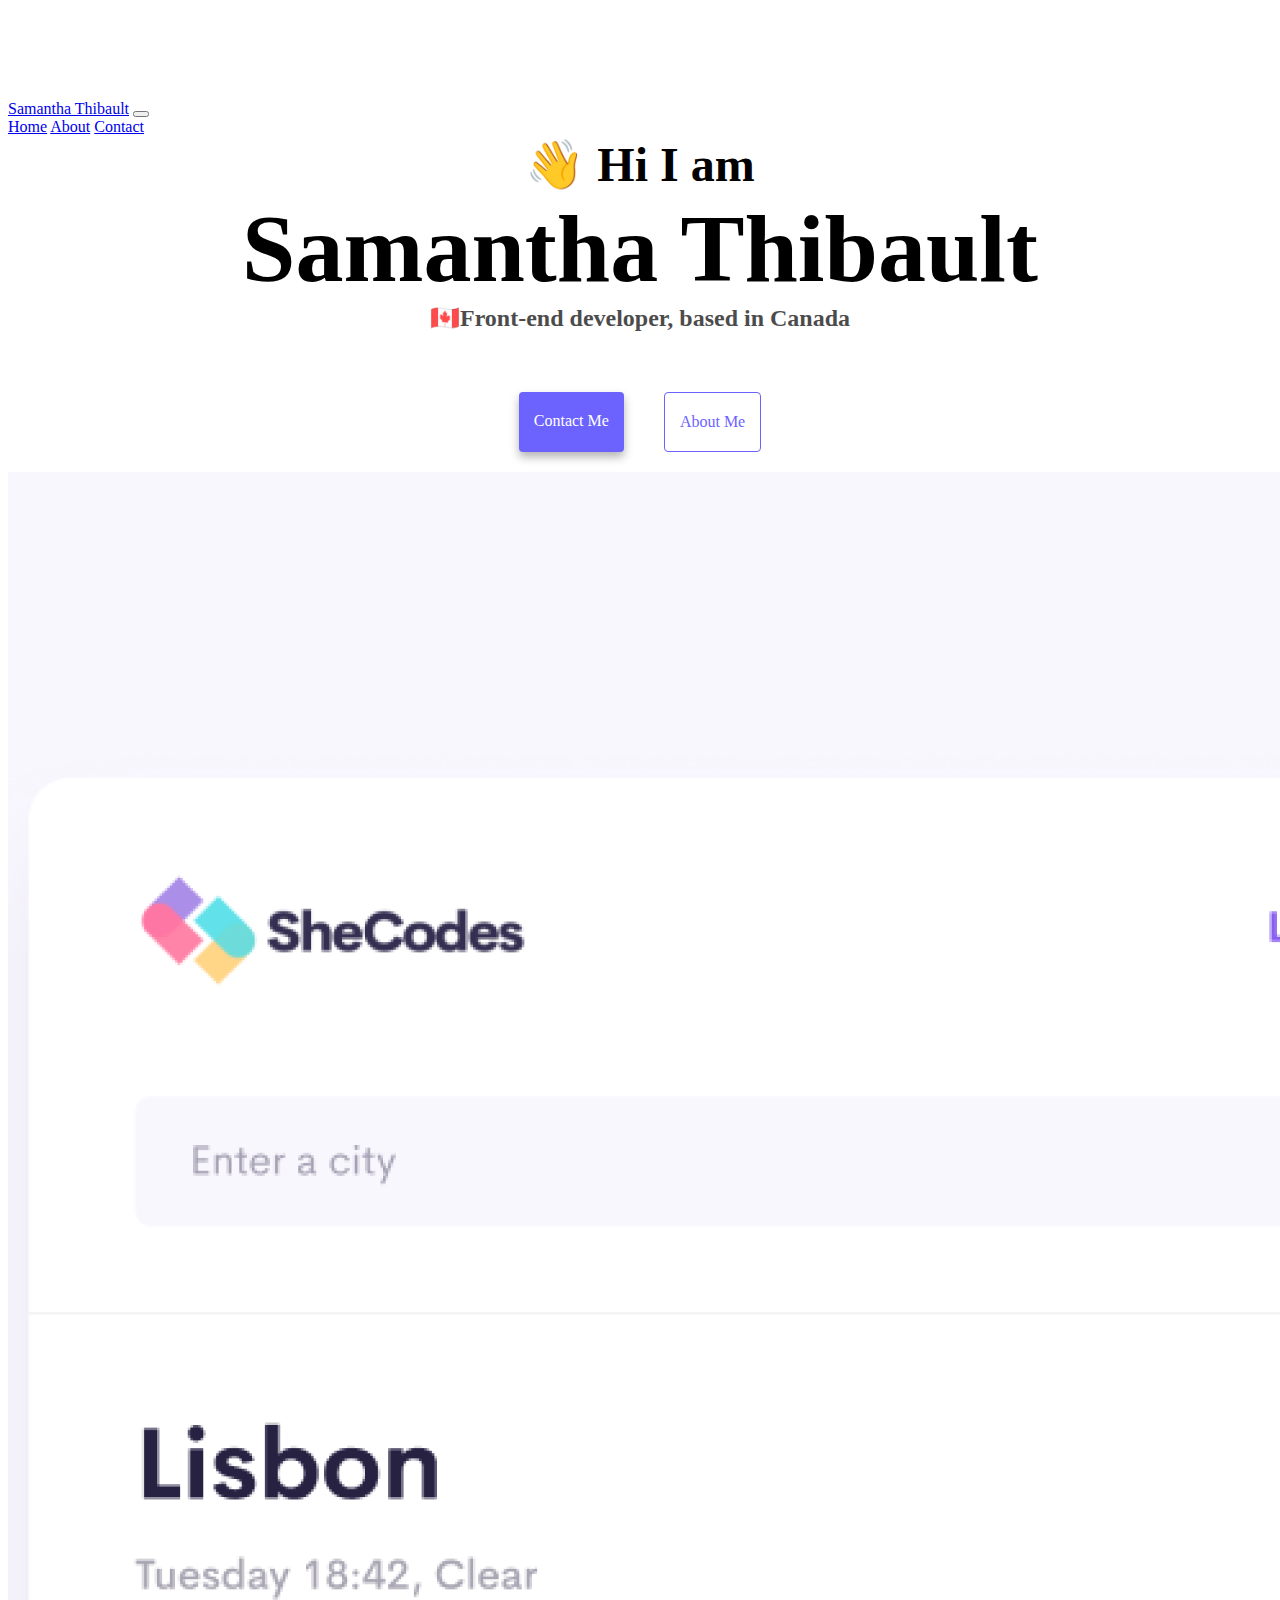
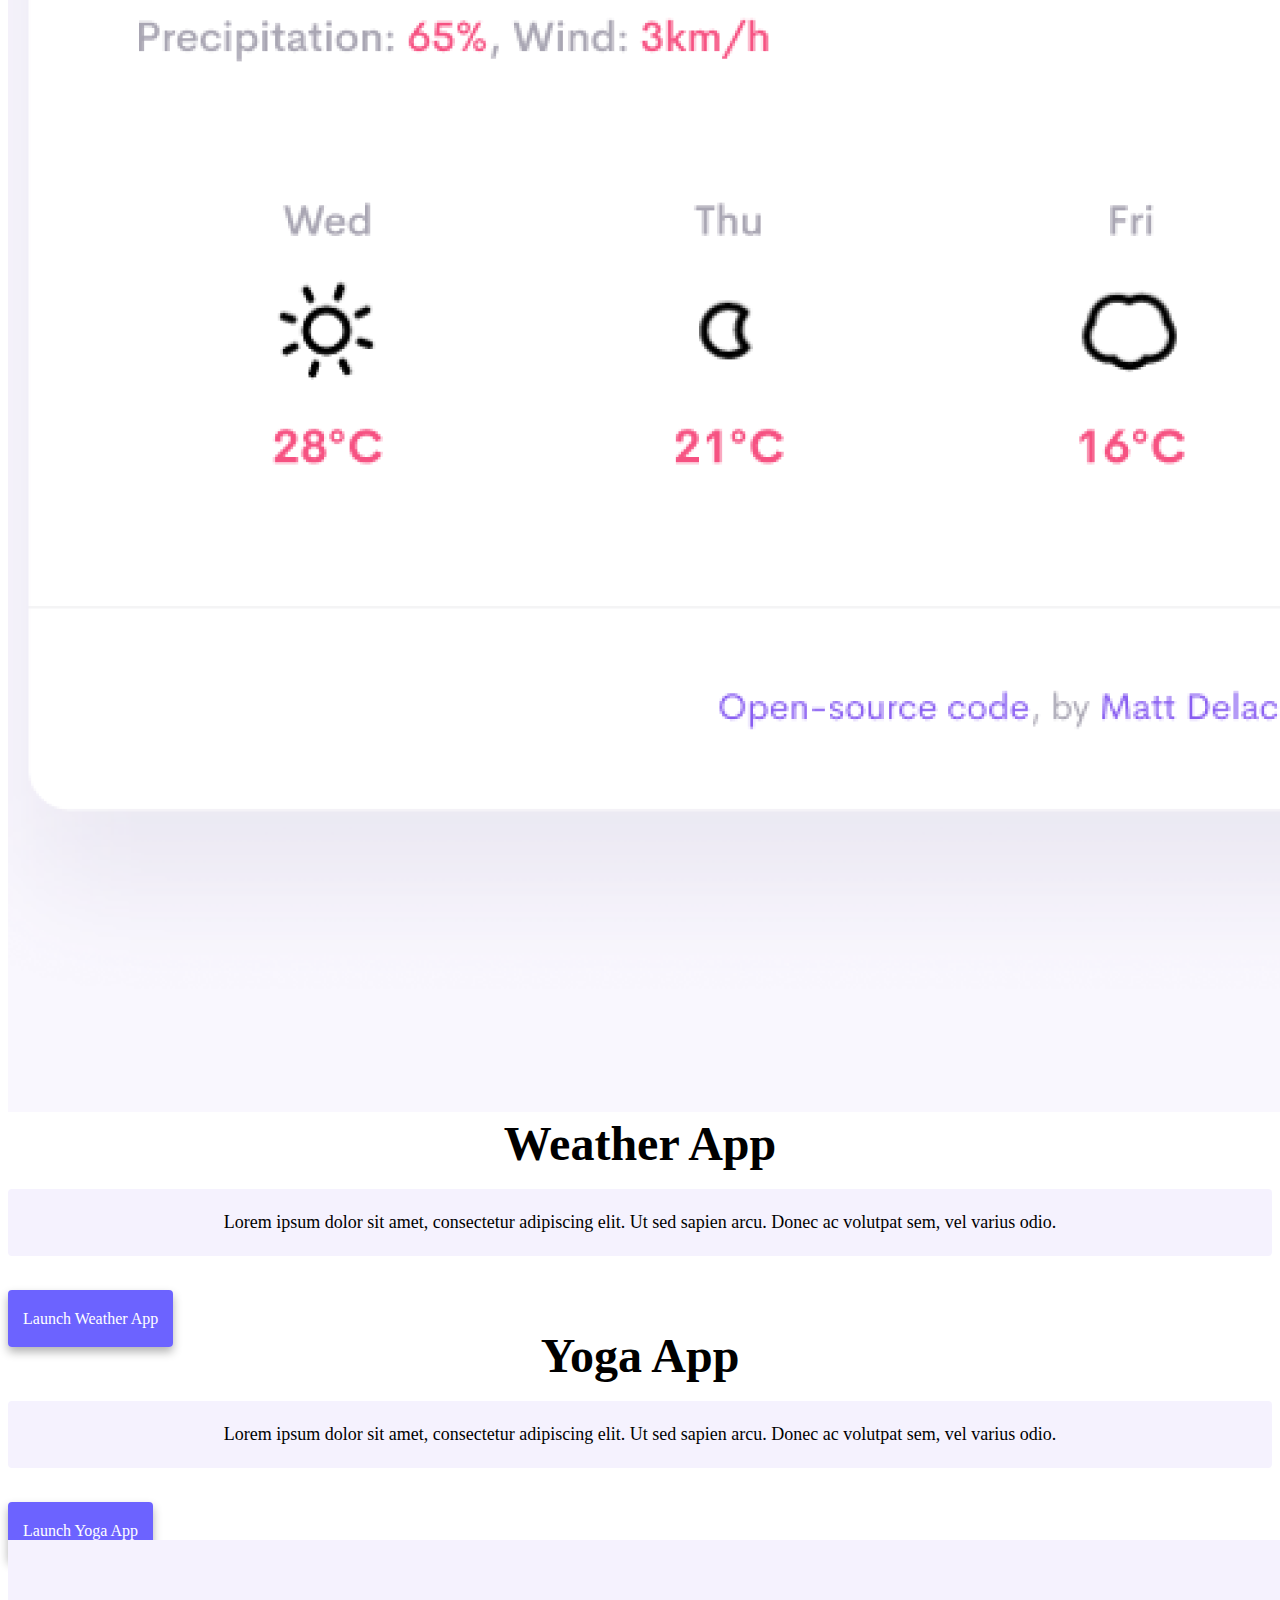
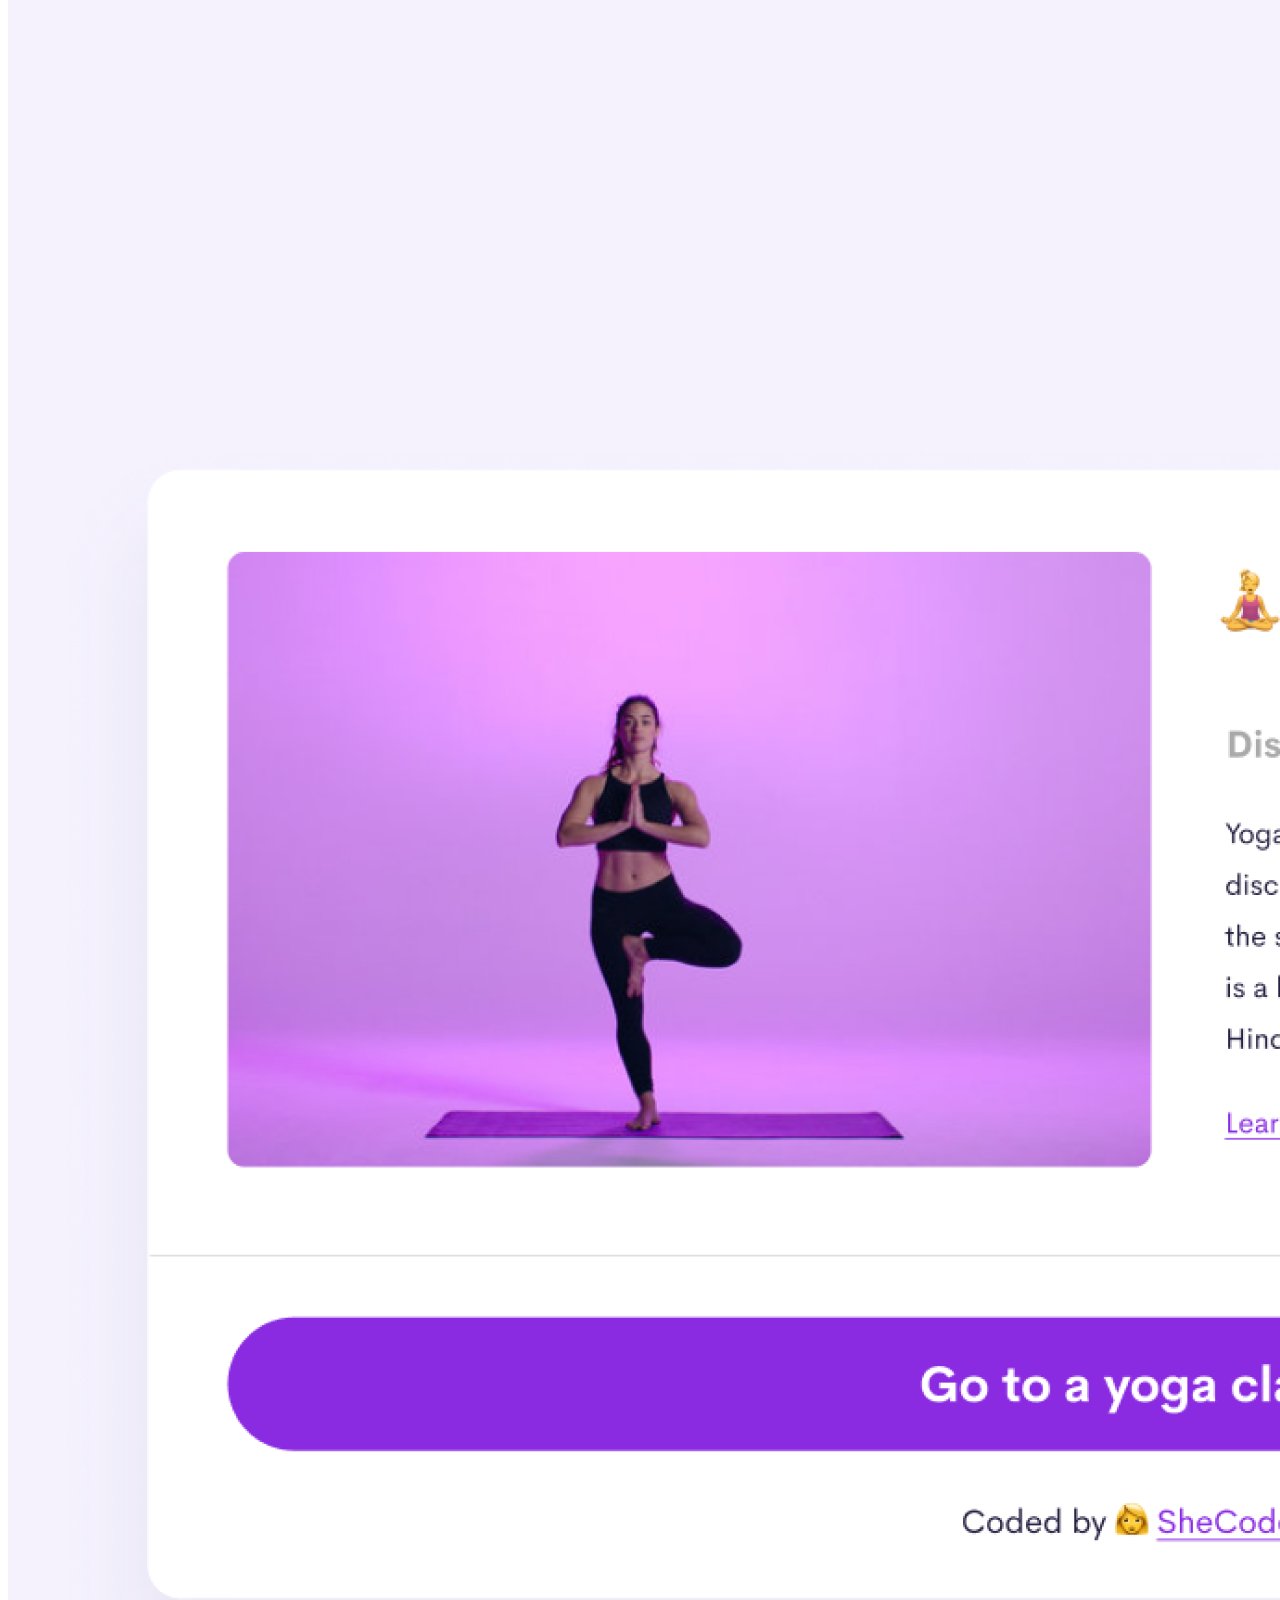
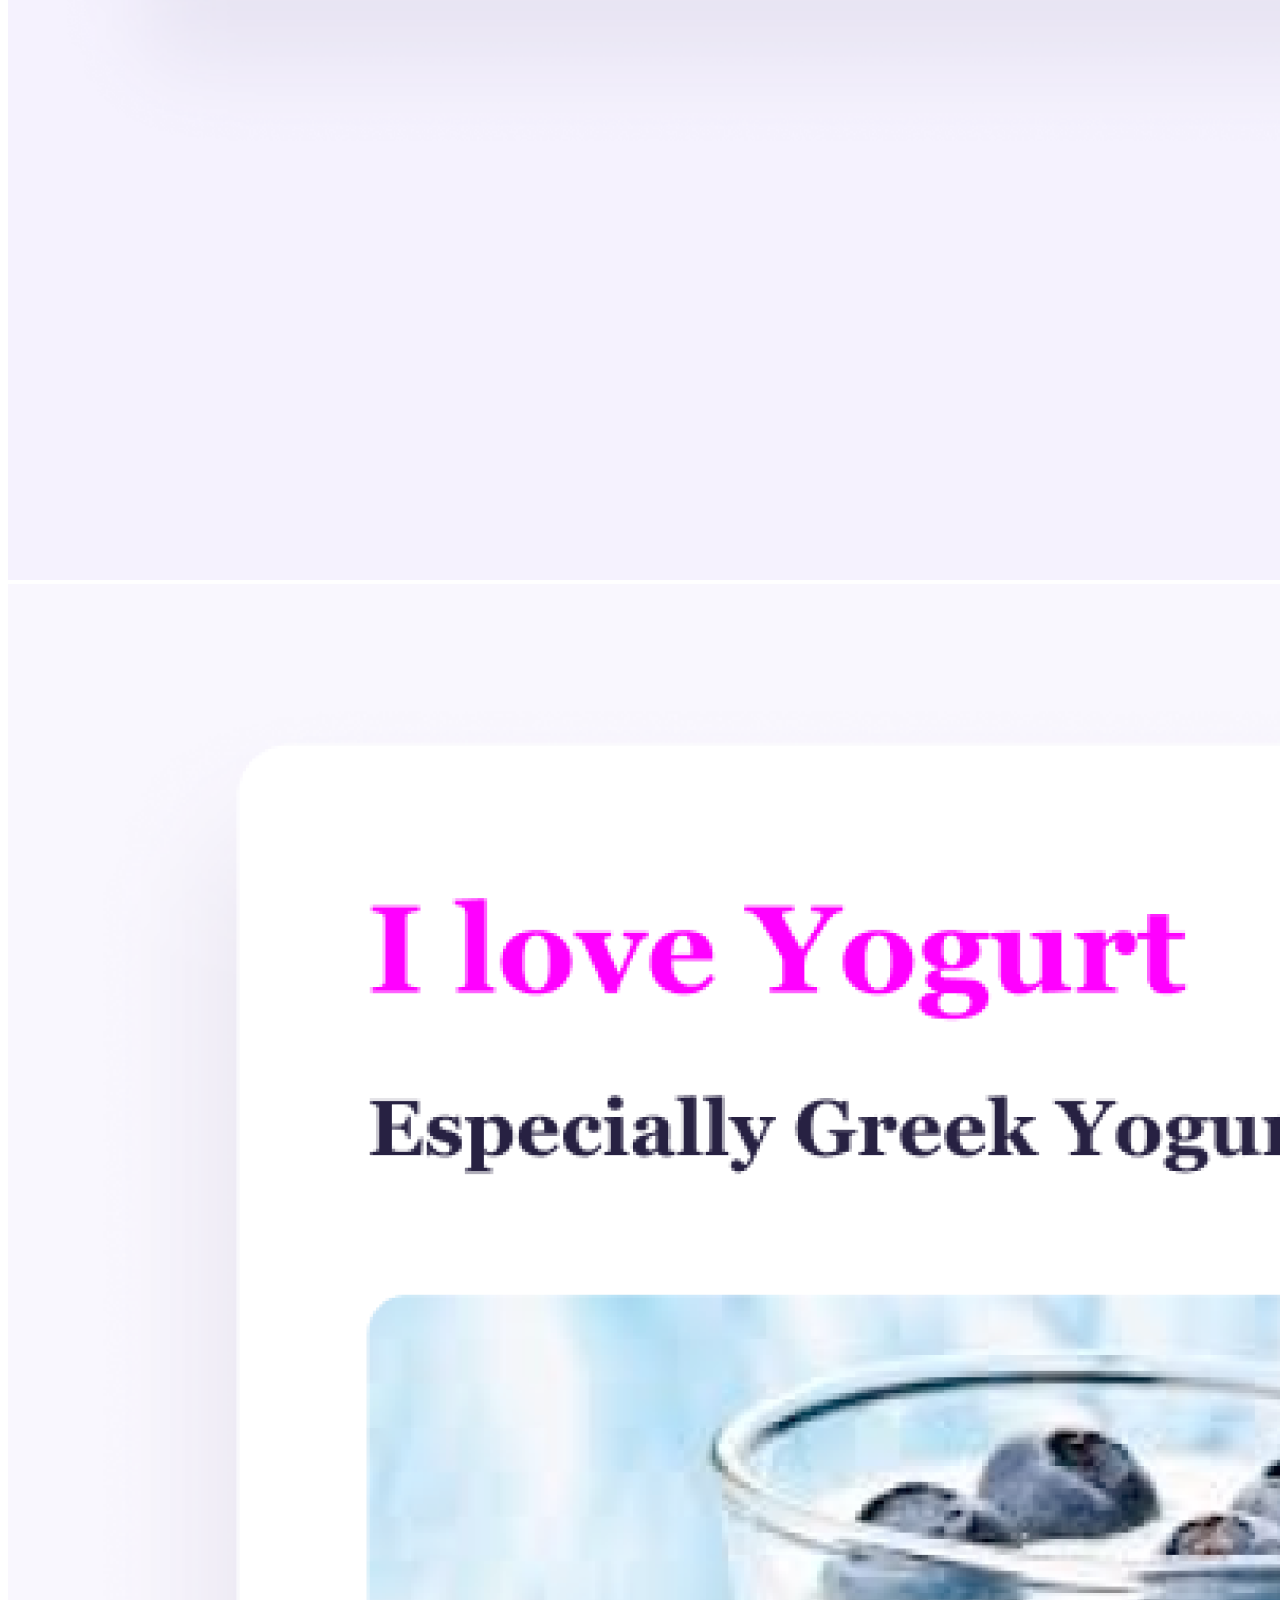
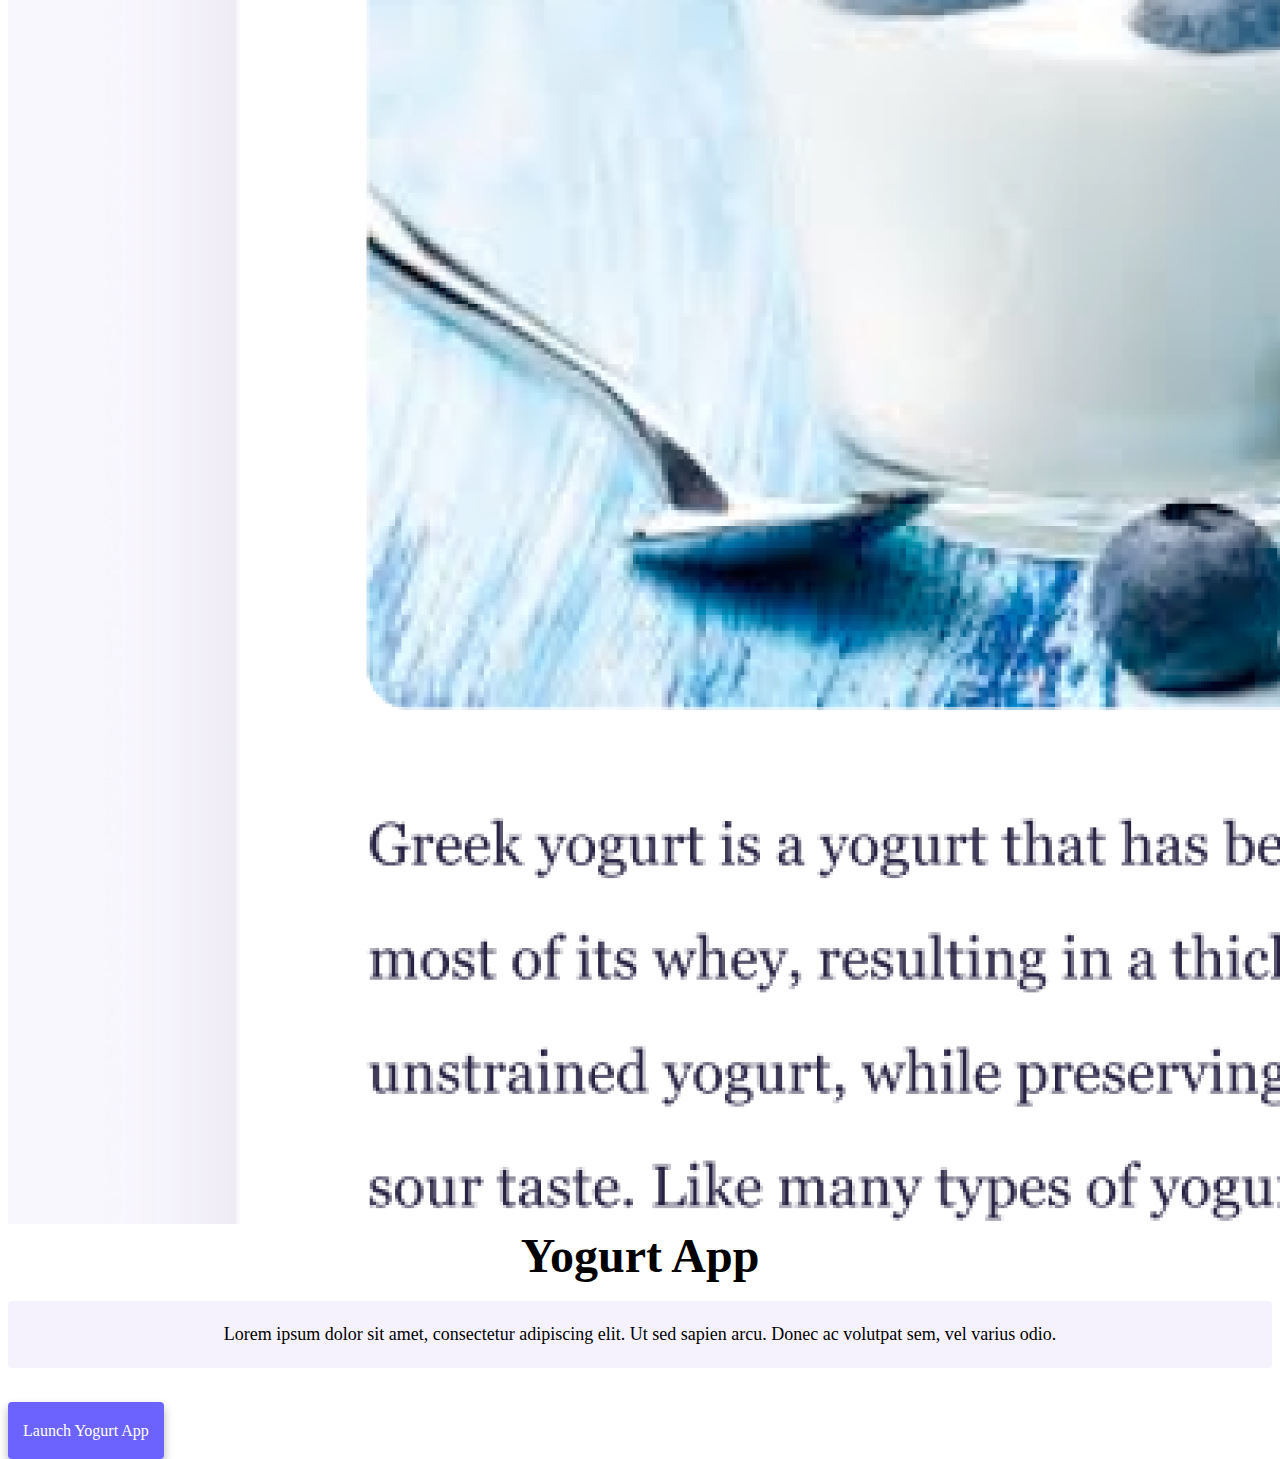
<file: index.html>
<!DOCTYPE html>
<html lang="en">
  <head>
    <meta charset="UTF-8" />
    <meta http-equiv="X-UA-Compatible" content="IE=edge" />
    <meta name="viewport" content="width=device-width" />
    <meta
      name="description"
      content="Professional portfolio for a junior front-end developer living in Calgary, Alberta, Canada"
    />
    <link
      href="https://cdn.jsdelivr.net/npm/bootstrap@5.0.2/dist/css/bootstrap.min.css"
      rel="stylesheet"
      integrity="sha384-EVSTQN3/azprG1Anm3QDgpJLIm9Nao0Yz1ztcQTwFspd3yD65VohhpuuCOmLASjC"
      crossorigin="anonymous"
    />
    <title>Homepage | Samantha Thibault</title>
    <link rel="stylesheet" href="/src/style.css" />
  </head>
  <body>
    <nav
      class="navbar navbar-expand-lg bg-light fixed-top navbar-light text-dark"
    >
      <div class="container-fluid">
        <a class="navbar-brand" href="#">Samantha Thibault</a>
        <button
          class="navbar-toggler"
          type="button"
          data-bs-toggle="collapse"
          data-bs-target="#navbarNavAltMarkup"
          aria-controls="navbarNavAltMarkup"
          aria-expanded="false"
          aria-label="Toggle navigation"
        >
          <span class="navbar-toggler-icon"></span>
        </button>
        <div class="collapse navbar-collapse" id="navbarNavAltMarkup">
          <div class="navbar-nav">
            <a class="nav-link active" aria-current="page" href="#">Home</a>
            <a class="nav-link" href="/pages/about.html">About</a>
            <a class="nav-link" href="/pages/about.html#contact">Contact</a>
          </div>
        </div>
      </div>
    </nav>
    <h2>👋 Hi I am</h2>
    <h1>Samantha Thibault</h1>
    <h3>🇨🇦Front-end developer, based in Canada</h3>
    <div class="navigation-links">
      <a
        href="/pages/about.html#contact"
        class="contact-link"
        title="Contact me"
        >Contact me</a
      >
      <a href="/pages/about.html" class="about-link" title="About me"
        >About me</a
      >
    </div>
    <div class="container">
      <div class="row">
        <div class="col-6 mt-5">
          <img
            src="/images/weather.png"
            alt="Weather application"
            class="img-fluid rounded shadow"
            title="preview of weather application"
          />
        </div>
        <div class="col-6 mt-5">
          <h2 class="text-start mx-3">Weather App</h2>
          <p class="bg-white text-start">
            Lorem ipsum dolor sit amet, consectetur adipiscing elit. Ut sed
            sapien arcu. Donec ac volutpat sem, vel varius odio.
          </p>
         <br class="desktop-break">
           <br class="desktop-break">

          <div>
            <a
              href="#"
                role="button"
                class="btn primary-link mx-3"
              title="click to launch weather application"
              >Launch Weather App</a
            >
          </div>
        </div>
        <div class="row">
          <div class="col-6 mt-5">
            <h2 class="text-start mx-3">Yoga App</h2>
            <p class="bg-white text-start">
              Lorem ipsum dolor sit amet, consectetur adipiscing elit. Ut sed
              sapien arcu. Donec ac volutpat sem, vel varius odio.
            </p>
             <br class="desktop-break">
           <br class="desktop-break">
            <div>
              <a
                href="#"
                role="button"
                class="btn primary-link mx-3"
                title="launch yoga application"
                >Launch Yoga App</a
              >
             
            </div>
          </div>
          <div class="col-6 mt-5">
            <img
              src="/images/yoga.png"
              alt="Yoga website"
              class="img-fluid rounded shadow"
              title="preview of yoga website"
            />
          </div>
        </div>
        <div class="row">
          <div class="col-6 mt-5">
            <img
              src="/images/yogurt.png"
              alt="Yogurt website"
              class="img-fluid rounded shadow"
              title="preview of yogurt website"
            />
          </div>
          <div class="col-6 mt-5">
            <h2 class="text-start mx-3">Yogurt App</h2>
            <p class="bg-white text-start">
              Lorem ipsum dolor sit amet, consectetur adipiscing elit. Ut sed
              sapien arcu. Donec ac volutpat sem, vel varius odio.</p> 
           <br class="desktop-break">
           <br class="desktop-break">
            <div>
              <a
                href="#"
                role="button"
                class="btn primary-link mx-3"
                title="launch yogurt application"
                >Launch Yogurt App</a
              >
            </div>
          </div>
        </div>
      </div>
    </div>
    <script
      src="https://cdn.jsdelivr.net/npm/bootstrap@5.2.2/dist/js/bootstrap.bundle.min.js"
      integrity="sha384-OERcA2EqjJCMA+/3y+gxIOqMEjwtxJY7qPCqsdltbNJuaOe923+mo//f6V8Qbsw3"
      crossorigin="anonymous"
    ></script>
  </body>
</html>
</file>
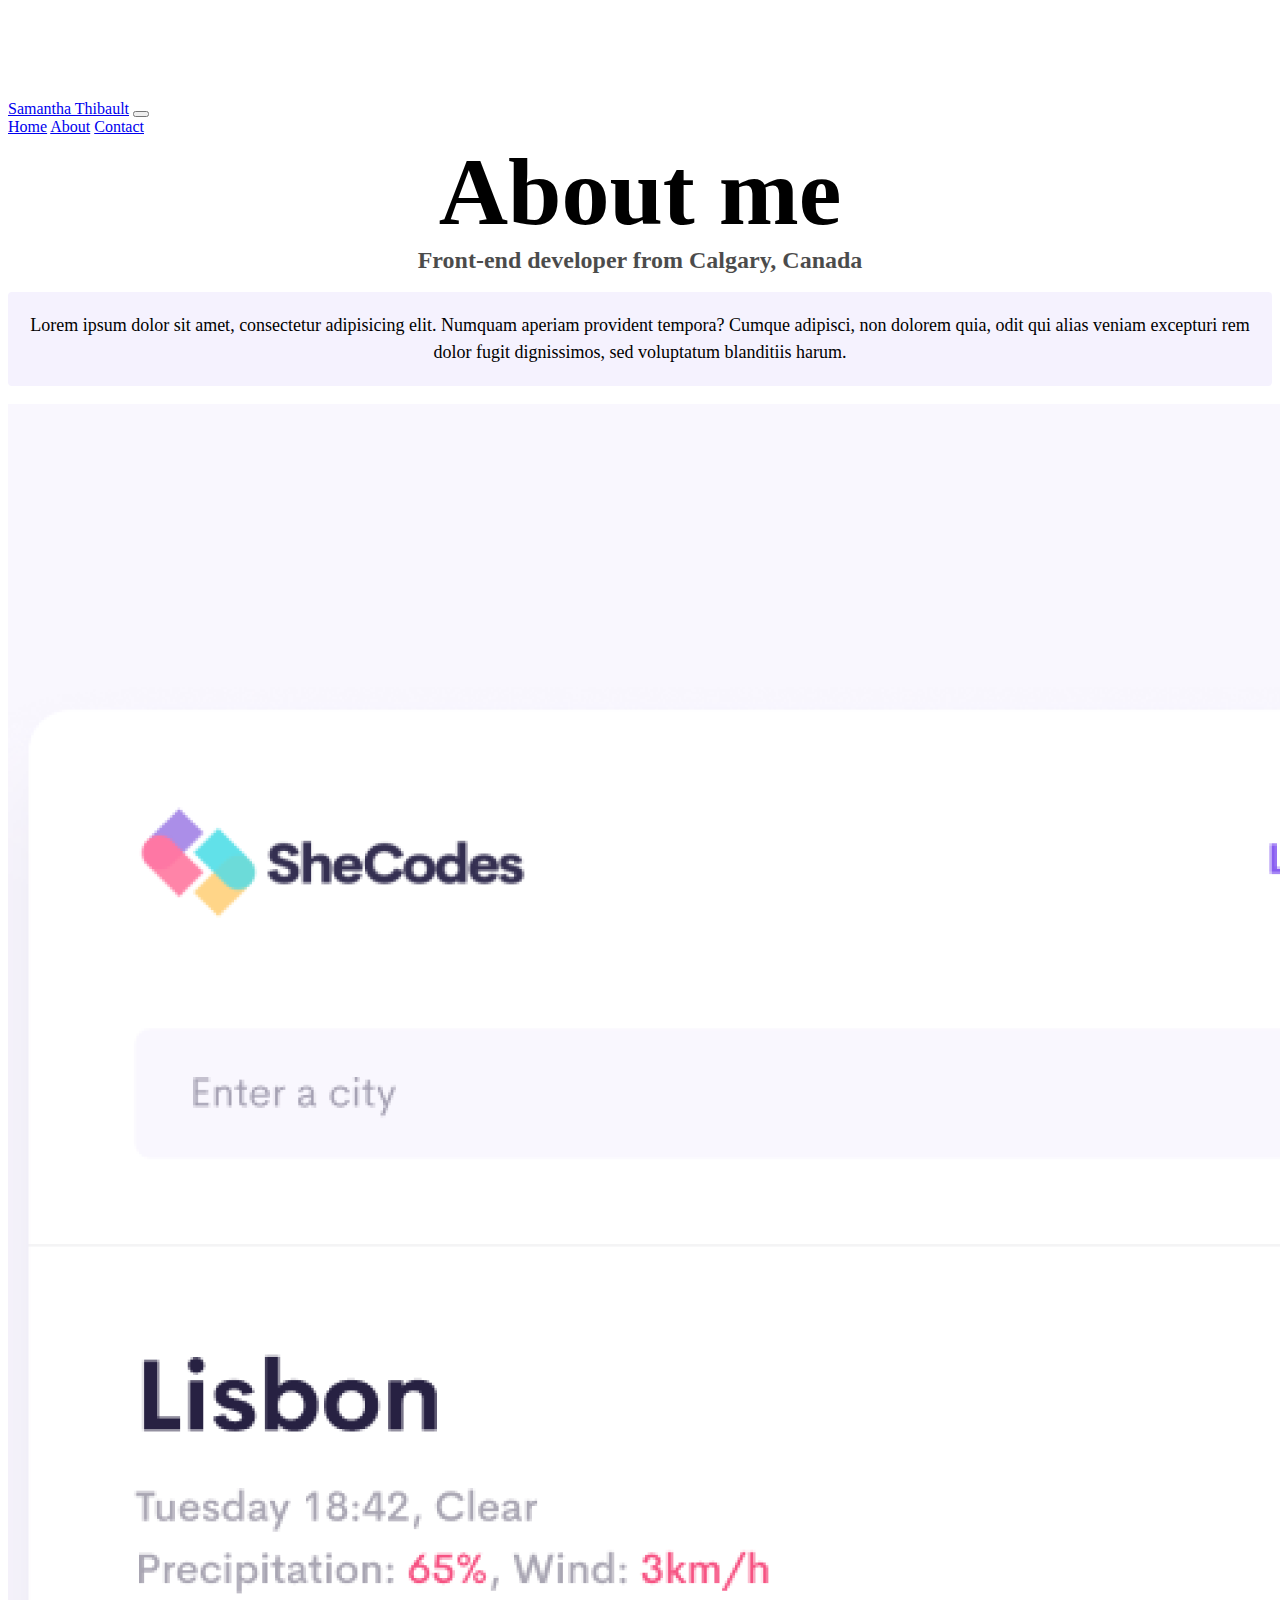
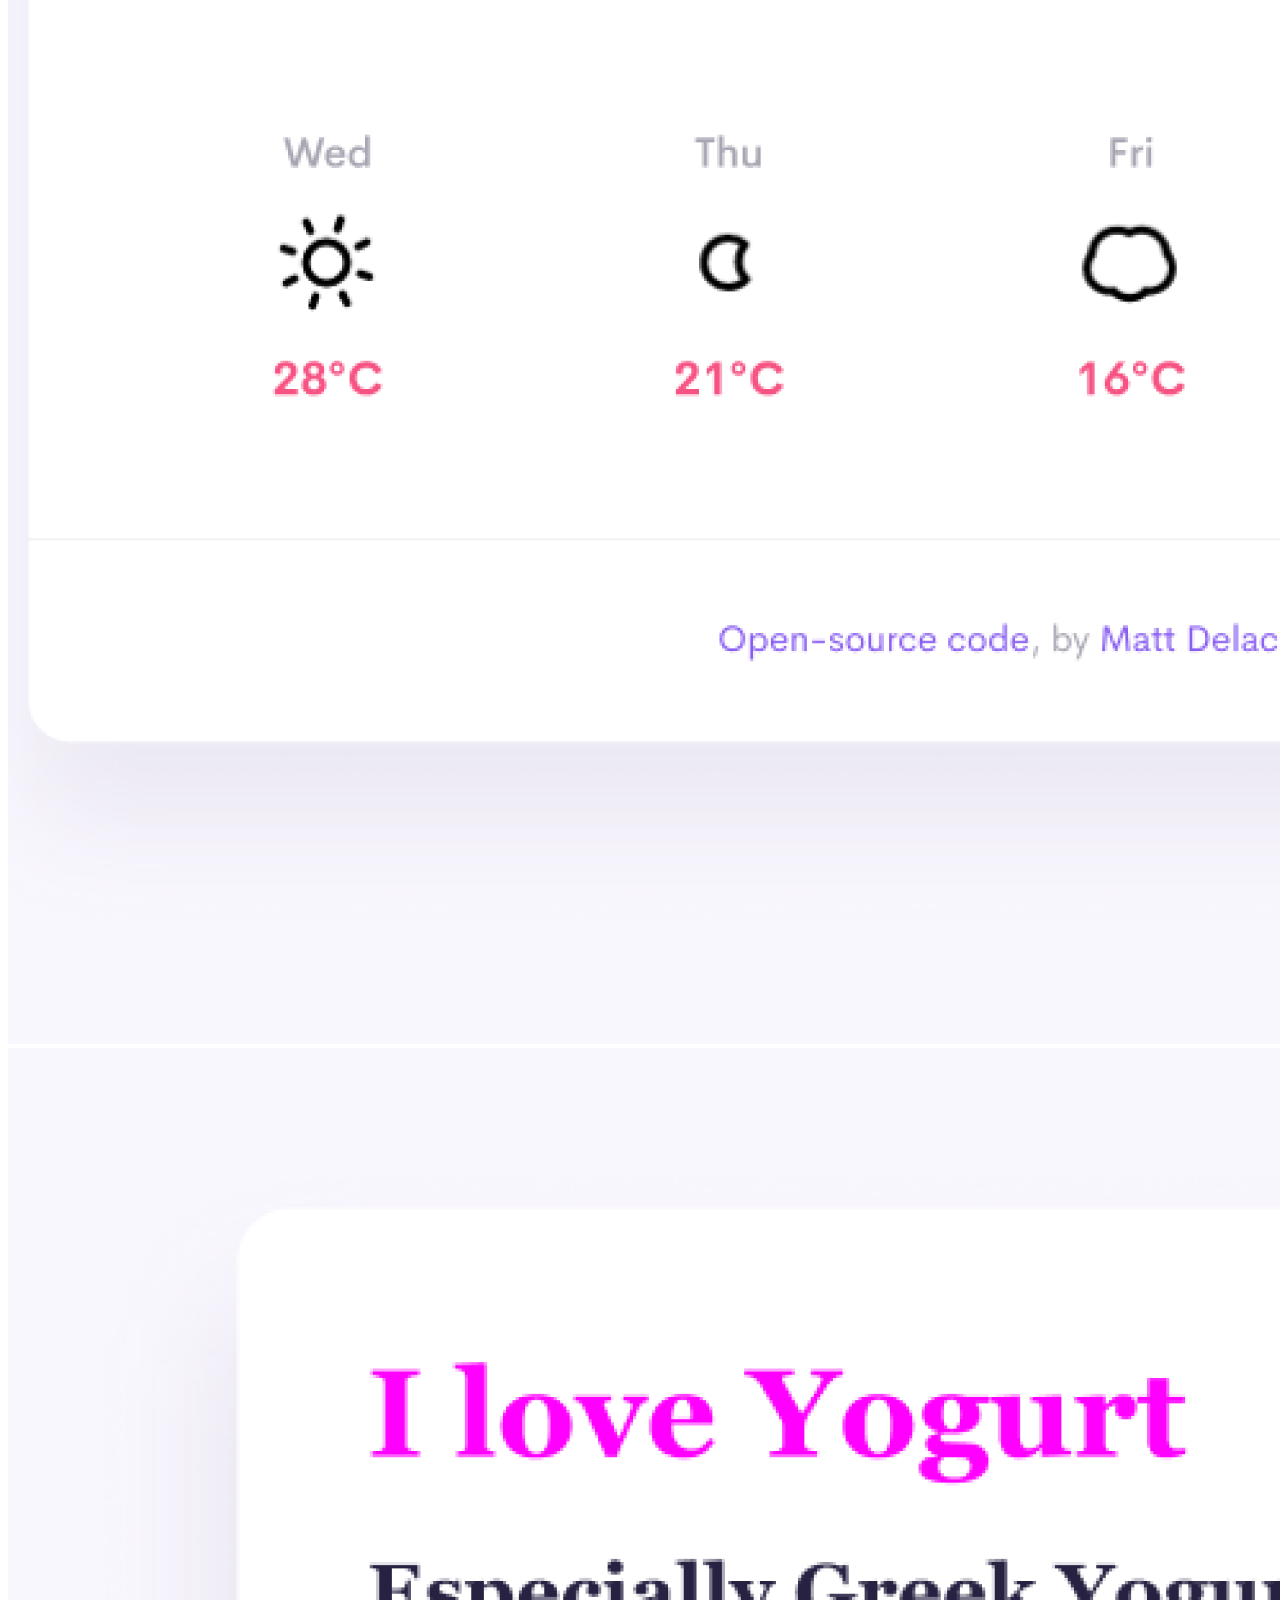
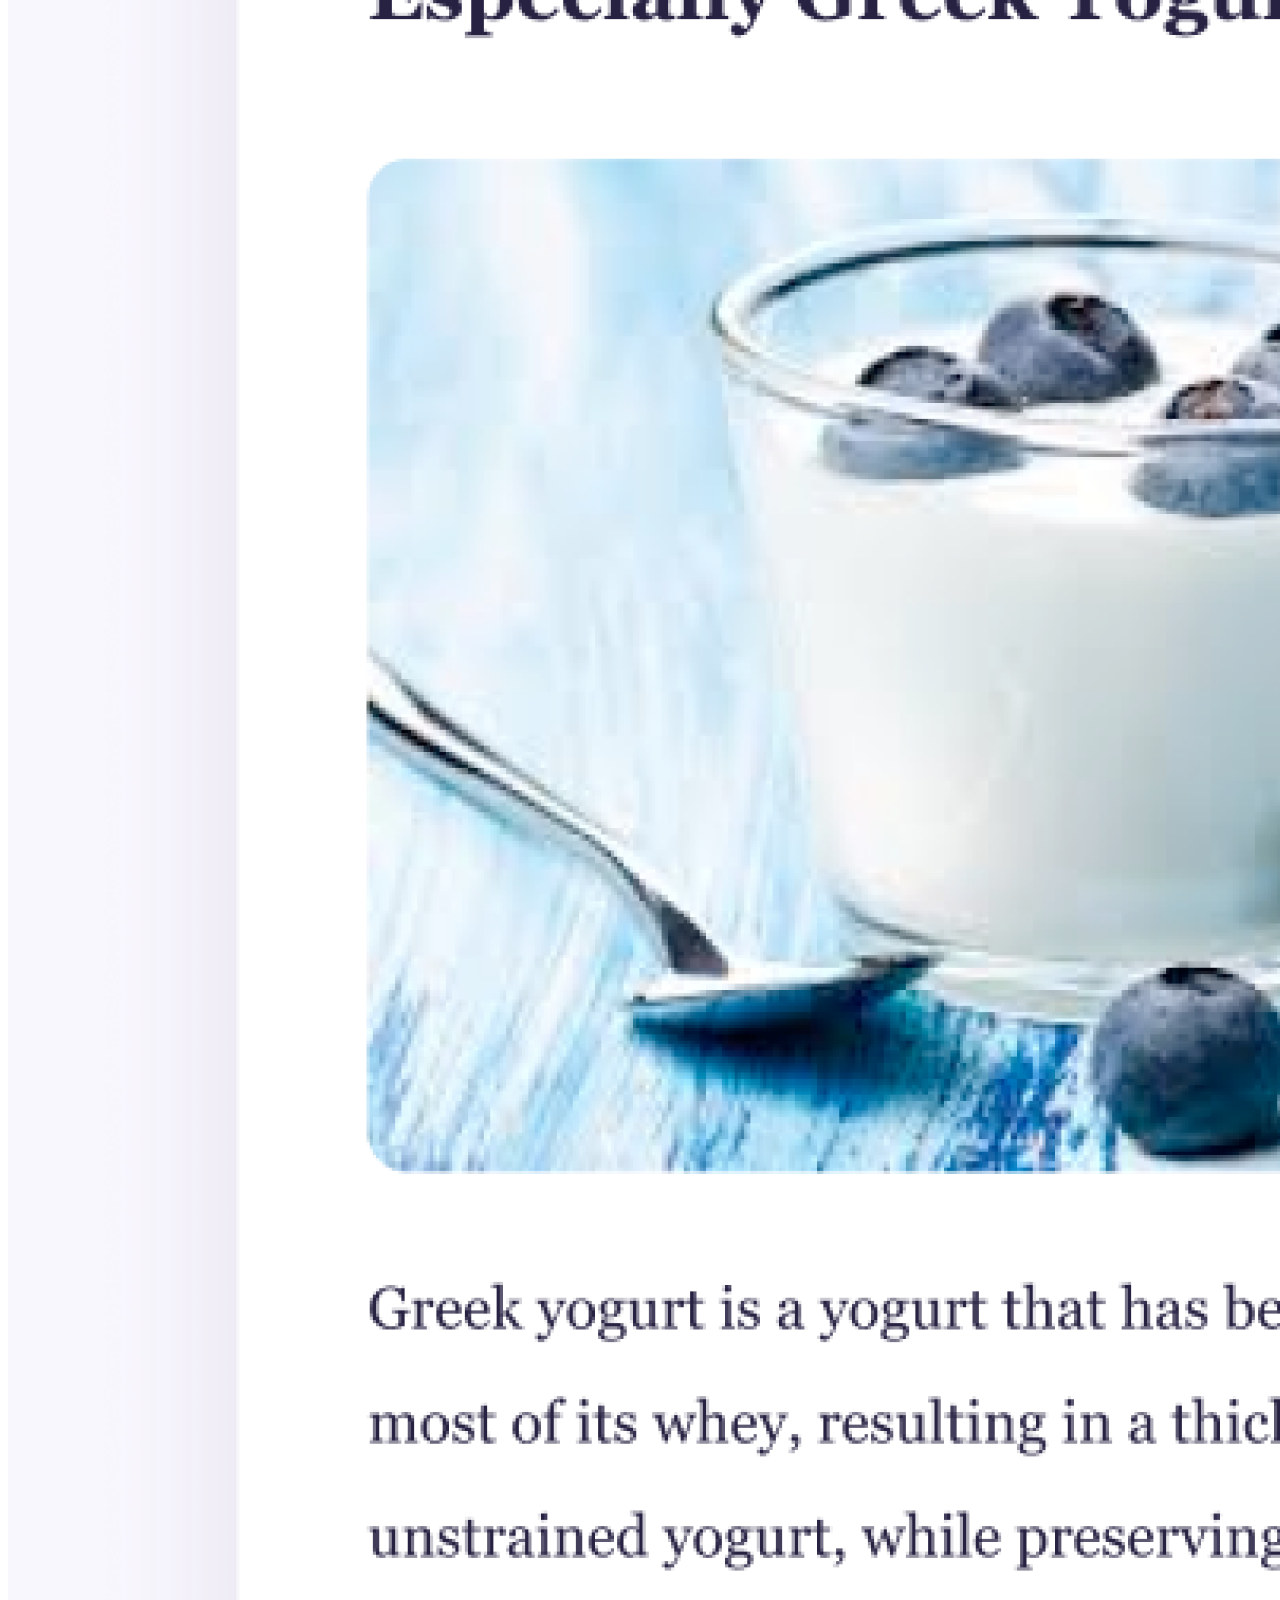
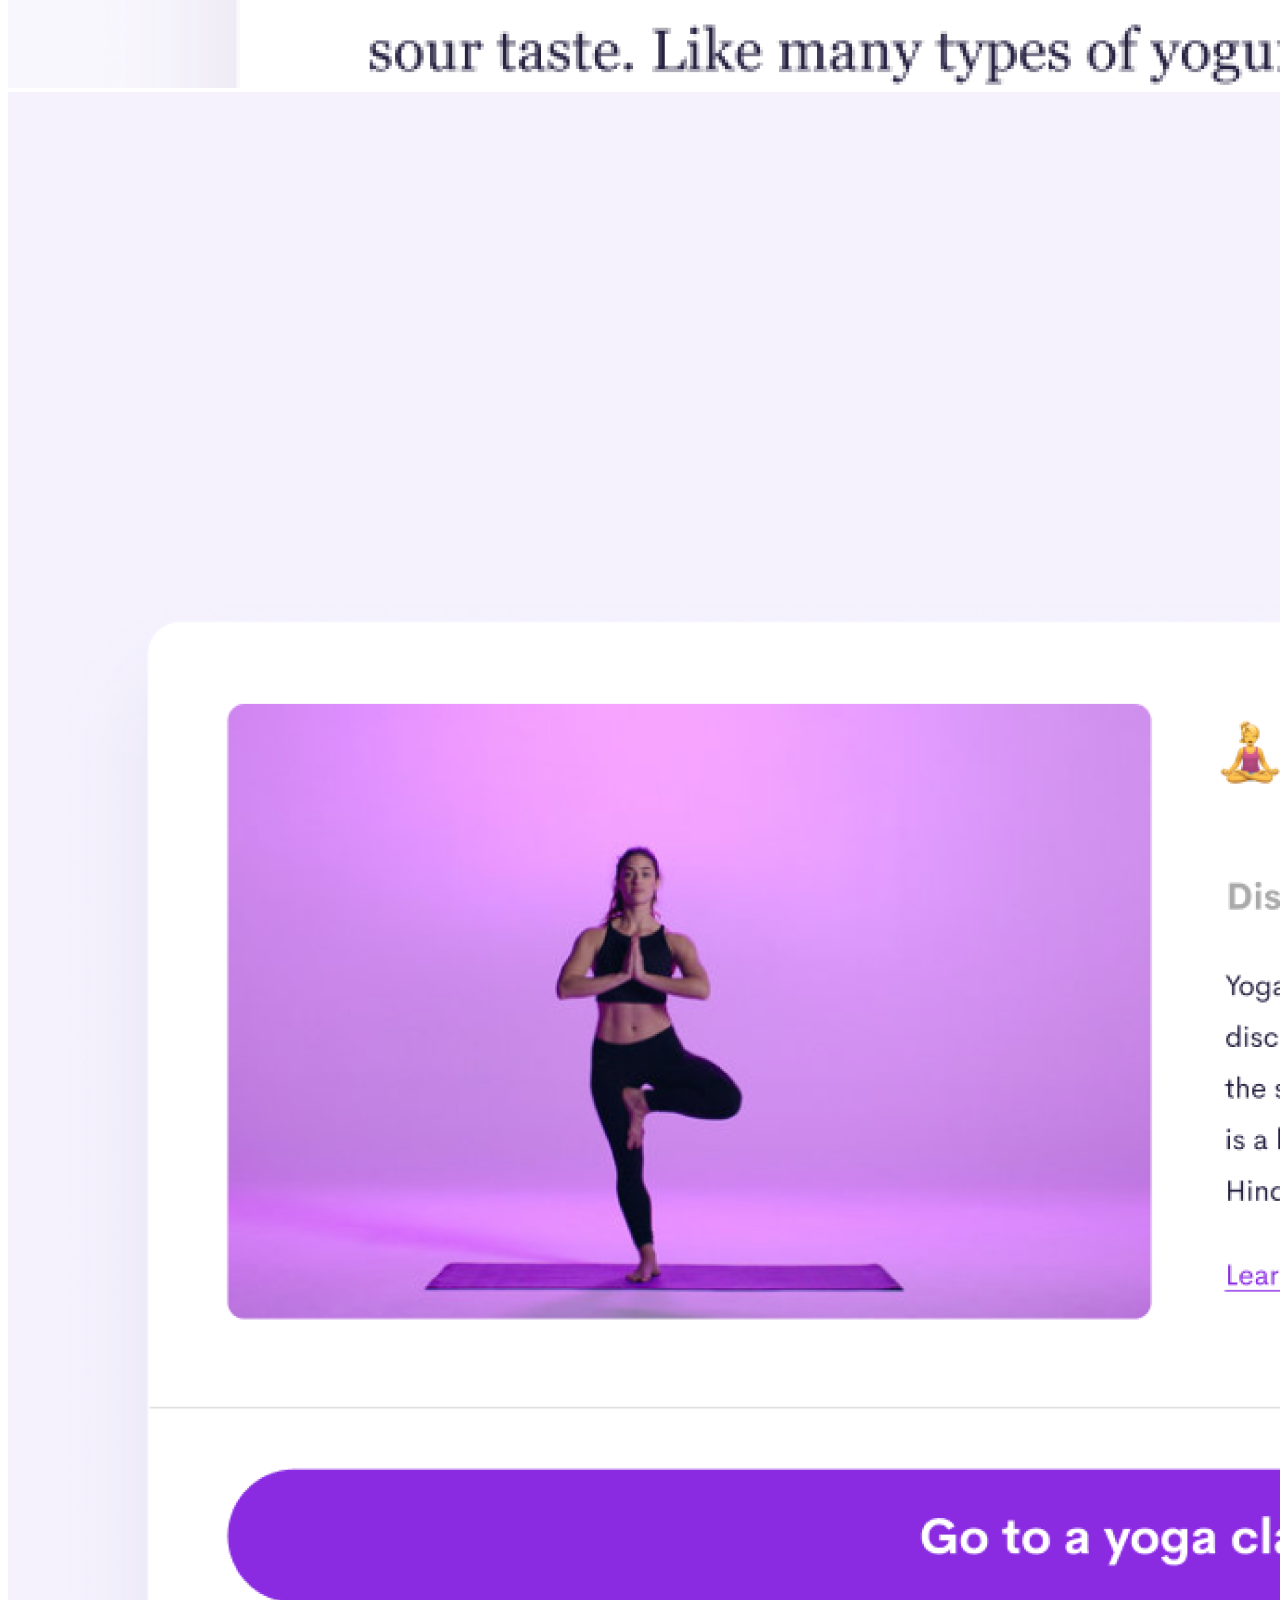
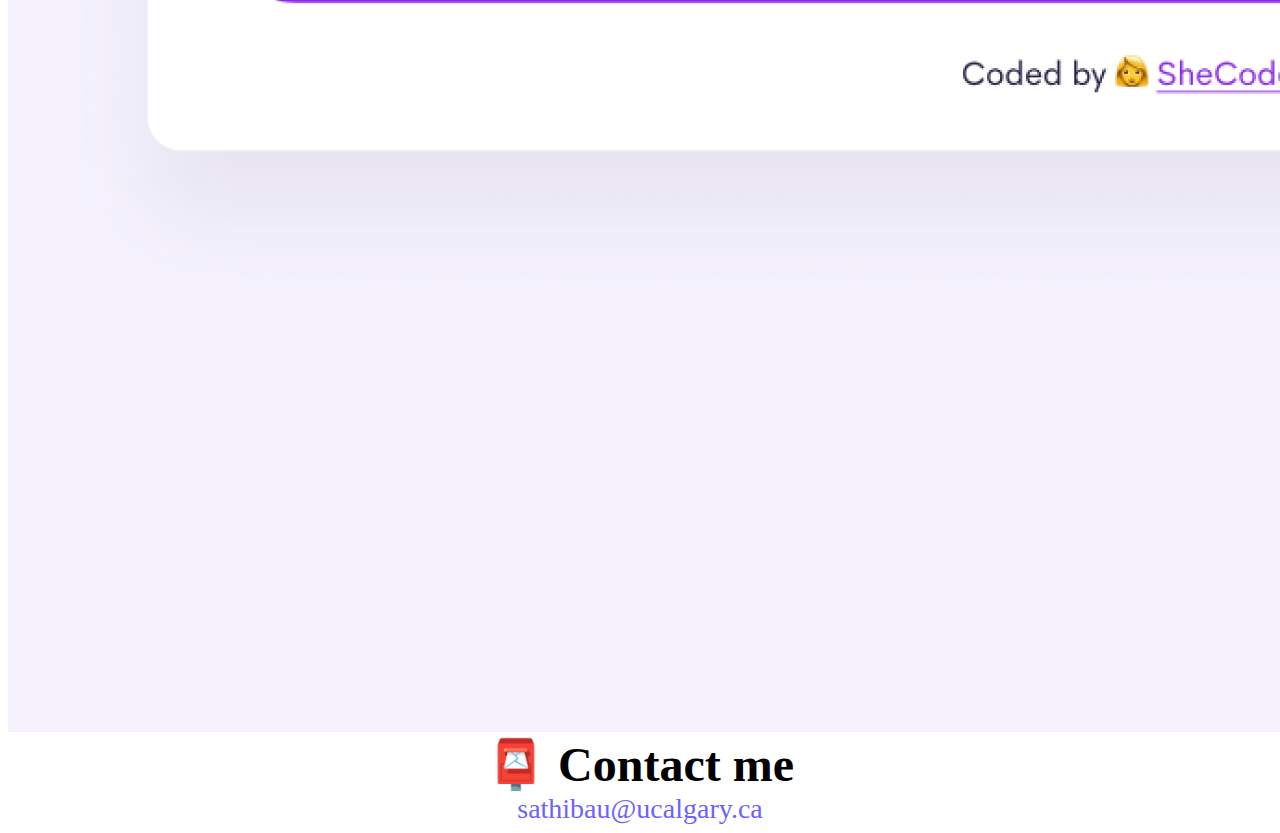
<file: pages/about.html>
<!DOCTYPE html>
<html lang="en">
  <head>
    <meta charset="UTF-8" />
    <meta http-equiv="X-UA-Compatible" content="IE=edge" />
    <meta name="viewport" content="width=device-width" />
   <meta name="description" content="About me, a junior front-end developer based in Calgary, Alberta, Canada">
    <link
      href="https://cdn.jsdelivr.net/npm/bootstrap@5.0.2/dist/css/bootstrap.min.css"
      rel="stylesheet"
      integrity="sha384-EVSTQN3/azprG1Anm3QDgpJLIm9Nao0Yz1ztcQTwFspd3yD65VohhpuuCOmLASjC"
      crossorigin="anonymous"
    />
    <link rel="stylesheet" href="/src/style.css" />
    <title>About | Samantha Thibault</title>
  </head>
  <body>
    <nav
      class="navbar navbar-expand-lg bg-light fixed-top navbar-light text-dark"
    >
      <div class="container-fluid">
        <a class="navbar-brand" href="/index.html">Samantha Thibault</a>
        <button
          class="navbar-toggler"
          type="button"
          data-bs-toggle="collapse"
          data-bs-target="#navbarNavAltMarkup"
          aria-controls="navbarNavAltMarkup"
          aria-expanded="false"
          aria-label="Toggle navigation"
        >
          <span class="navbar-toggler-icon"></span>
        </button>
        <div class="collapse navbar-collapse" id="navbarNavAltMarkup">
          <div class="navbar-nav">
            <a class="nav-link" aria-current="page" href="/index.html">Home</a>
            <a class="nav-link active" href="/pages/about.html">About</a>
            <a class="nav-link" href="/pages/about.html#contact">Contact</a>
          </div>
        </div>
      </div>
    </nav>

    <h1>About me</h1>
    <h3>Front-end developer from Calgary, Canada</h3>
    <p class="bg-white">
      Lorem ipsum dolor sit amet, consectetur adipisicing elit. Numquam aperiam
      provident tempora? Cumque adipisci, non dolorem quia, odit qui alias
      veniam excepturi rem dolor fugit dignissimos, sed voluptatum blanditiis
      harum.
    </p>
    <div class="container">
      <div class="row">
        <div class="col-sm-4">
          <img
            src="/images/weather.png"
            alt="Weather Application"
            class="img-fluid rounded p-2 shadow mb-1" title="still shot of weather application"
          />
        </div>
        <div class="col-sm-4">
          <img
            src="/images/yogurt.png"
            alt="Yogurt website"
            class="img-fluid rounded p-2 shadow mb-1" title="still shot of yogurt website"
          />
        </div>
        <div class="col-sm-4">
          <img
            src="/images/yoga.png"
            alt="Yoga application"
            class="img-fluid rounded p-2 shadow mb-1" title="still shot of yoga application"
          />
        </div>
      </div>
    </div>
    <div id="contact">
      <h2 class="mt-5">📮 Contact me</h2>
      <a href="mailto:sathibau@ucalgary.ca" class="email-link" title="contact me via email">
        sathibau@ucalgary.ca
      </a>
    </div>
    <script
      src="https://cdn.jsdelivr.net/npm/bootstrap@5.2.2/dist/js/bootstrap.bundle.min.js"
      integrity="sha384-OERcA2EqjJCMA+/3y+gxIOqMEjwtxJY7qPCqsdltbNJuaOe923+mo//f6V8Qbsw3"
      crossorigin="anonymous"
    ></script>
  </body>
</html>
</file>
<file: src/style.css>
:root {
  --primary-color: #6c63ff;
  --secondary-color: #f5f2fe;
  --box-shadow: 0 5px 10px rgba(0, 0, 0, 0.3);
}

body {
  margin-top: 100px;
}

h1,
h2,
h3 {
  text-align: center;
  margin: 0;
}

h1 {
  font-size: 96px;
}

h2 {
  font-size: 48px;
}

h3 {
  font-size: 24px;
  opacity: 0.7;
}

p {
  background: var(--secondary-color);
  padding: 20px;
  border-radius: 4px;
  font-size: 18px;
  line-height: 1.5;
  text-align: center;
}

.navigation-links {
  display: flex;
  margin-top: 40px;
  justify-content: center;
}

.navigation-links a {
  margin: 20px;
  border-radius: 4px;
  padding: 20px 15px;
  text-decoration: none;
  text-transform: capitalize;
}

.contact-link {
  background: var(--primary-color);
  box-shadow: var(--box-shadow);
  color: white;
}

.about-link {
  color: var(--primary-color);
  border: 1px solid var(--primary-color);
}

.homepage-link {
  color: var(--primary-color);
  text-align: center;
  display: block;
}

.about-paragraphs {
  display: flex;
  margin: 30px 0;
}

.about-paragraphs p {
  margin: 10px;
}

.email-link {
  display: flex;
  justify-content: center;
  color: var(--primary-color);
  font-size: 28px;
  text-decoration: none;
}

.email-link:hover {
  text-decoration: underline;
}

.primary-link {
  border-radius: 4px;
  padding: 20px 15px;
  text-decoration: none;
  text-transform: capitalize;
  background: var(--primary-color);
  box-shadow: var(--box-shadow);
  color: white;
}

@media (max-width: 750px) {
    .desktop-break{
        display: none;
    }
    h2{
    font-size: 30px
    
  }
    h1{
       font-size: 60px; 
    }
}
</file>
